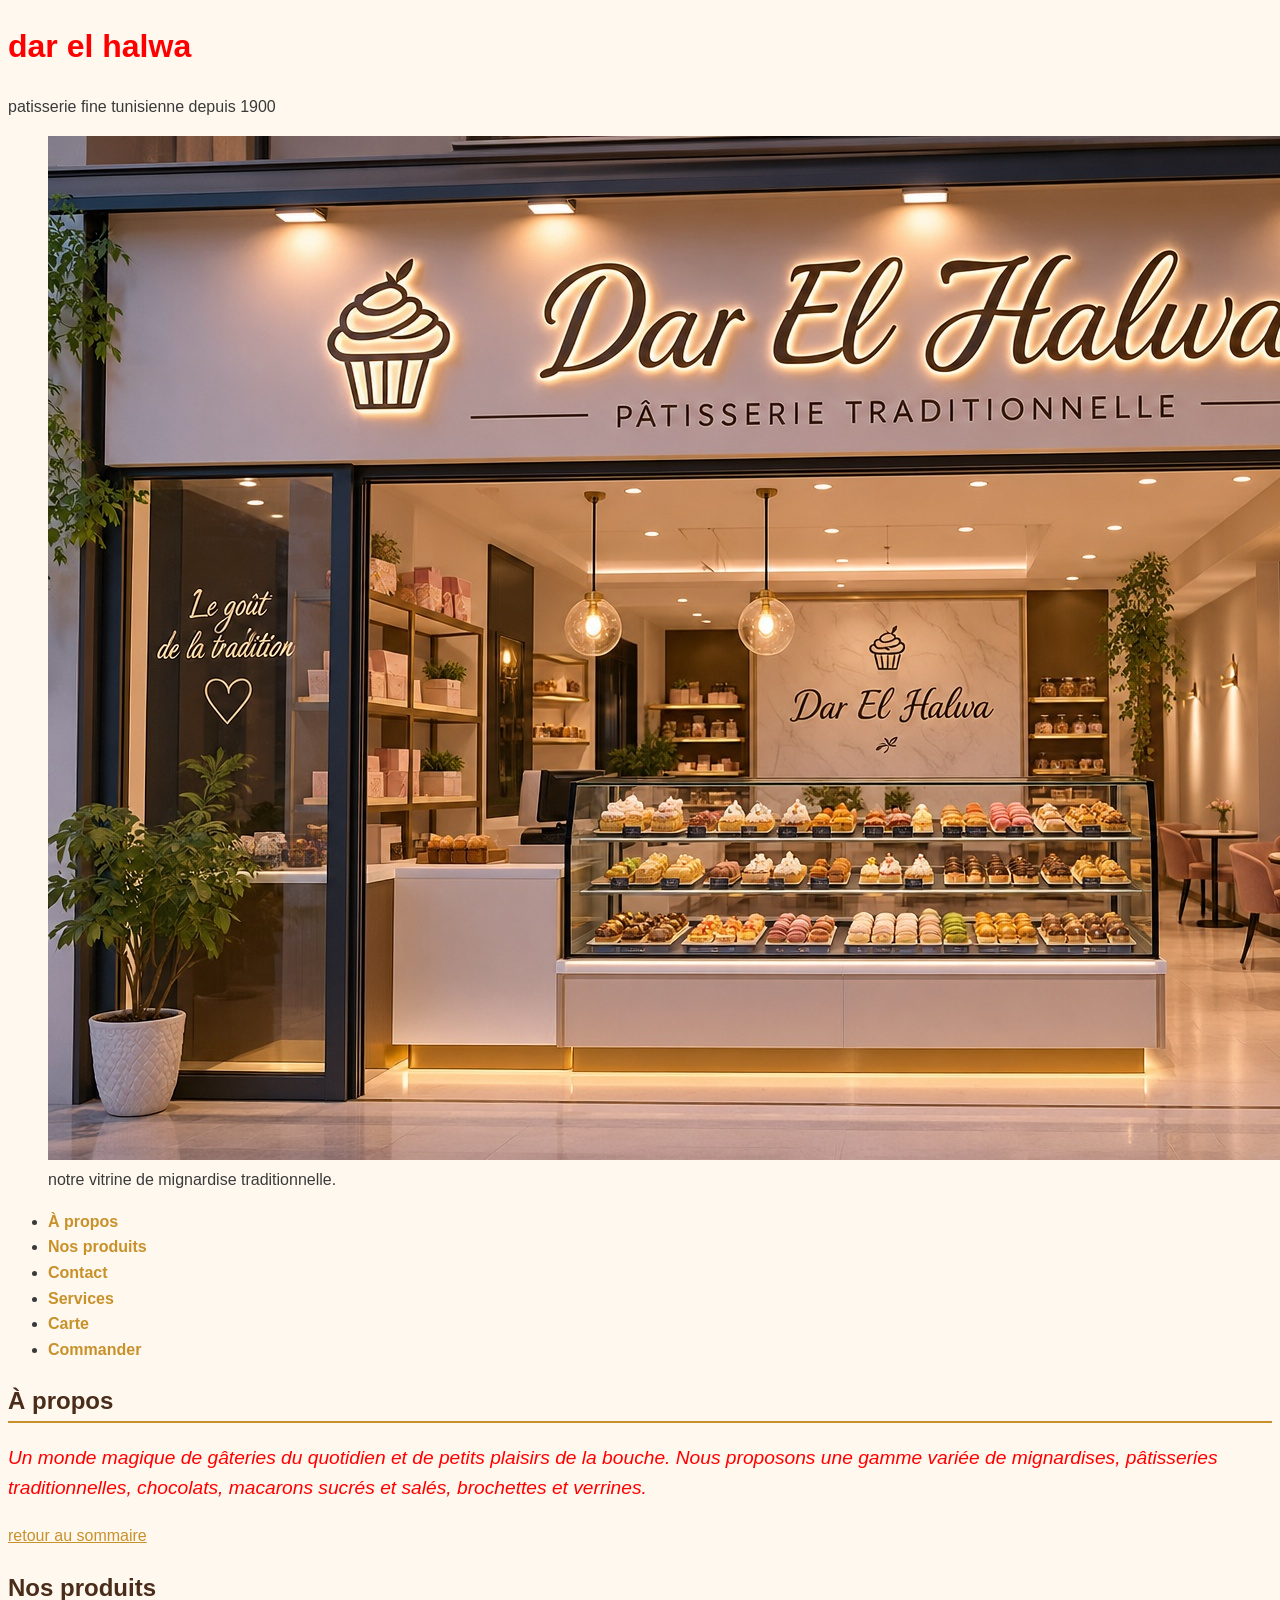
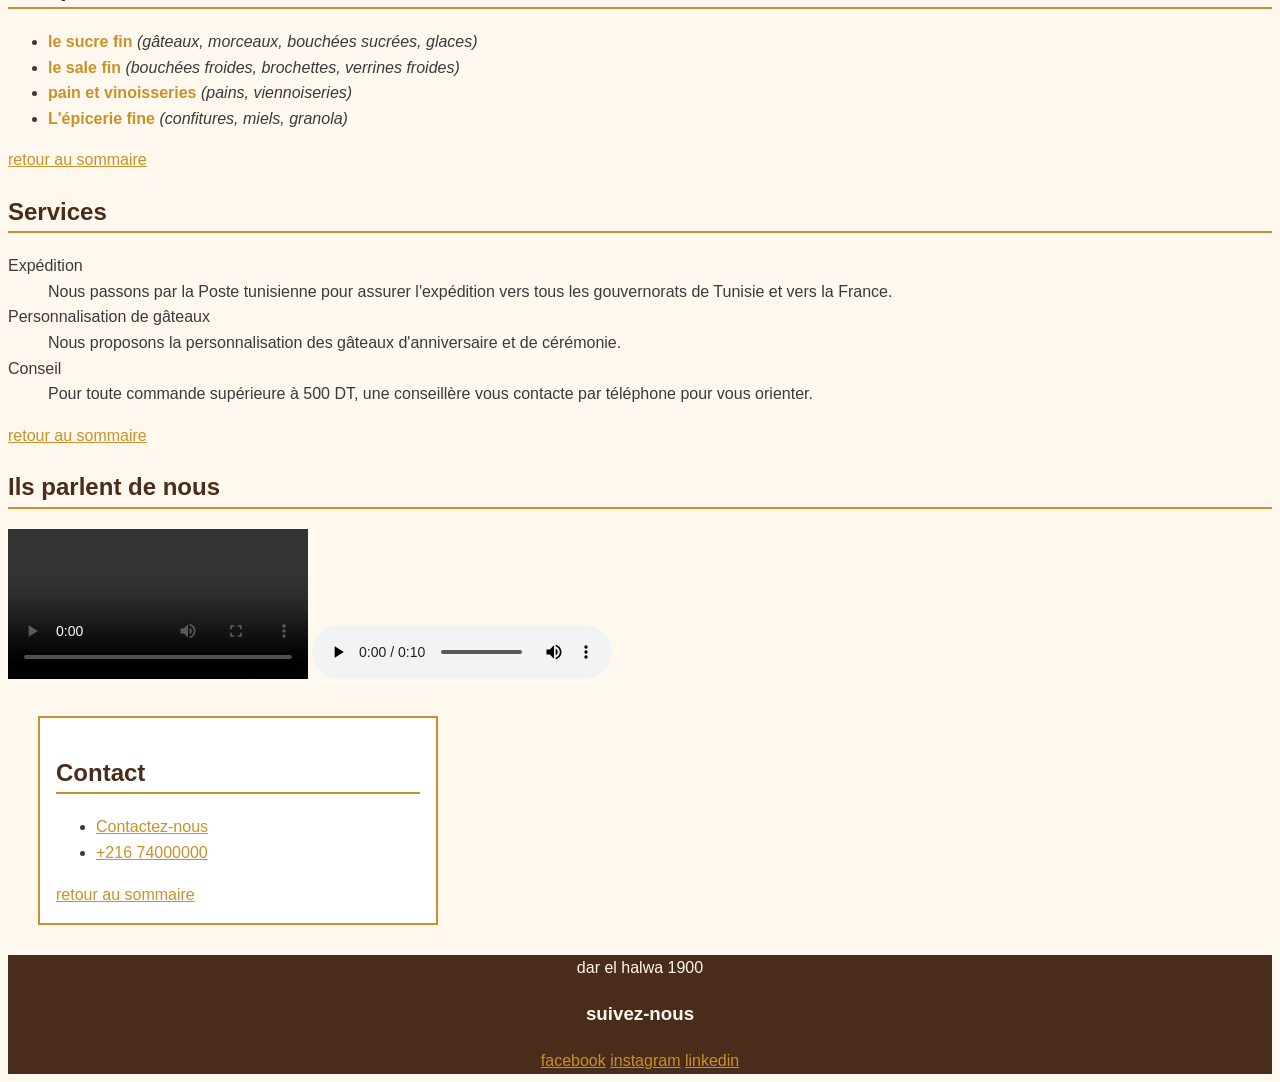
<file: index.html>
<!DOCTYPE html>
<html lang="fr">
<head>
    <meta charset="UTF-8">
    <meta name="viewport" content="width=device-width, initial-scale=1.0">
    <title>dar el halwa-patisserie fine tunisienne</title>
    <link rel="stylesheet" href="css/style.css">
</head>
<body>
    <h1>dar el halwa</h1>
    <header>patisserie fine tunisienne depuis 1900 </header>
        <figure>
            <img src="images/patisserie.jpg" alt="Patisserie Dar El Halwa">
            <figcaption>notre vitrine de mignardise traditionnelle.</figcaption>
        </figure>
    <nav id="sommaire">
    <ul>
        <li><a href="#apropos">À propos</a></li>
        <li><a href="#produits">Nos produits</a></li>
        <li><a href="#contact">Contact</a></li>
        <li><a href="#services">Services</a></li>
        <li><a href="carte.html">Carte</a></li>
        <li><a href="commande.html">Commander</a></li>



    </ul>

    </nav>
    <main>
        <section id="apropos">
            <h2>À propos</h2>
            <p class="mise-en-avant">Un monde magique de gâteries du quotidien et de petits plaisirs de la bouche. Nous proposons
une gamme variée de mignardises, pâtisseries traditionnelles, chocolats, macarons sucrés et salés, brochettes et verrines.</p>
            <a href="#sommaire">retour au sommaire</a>
  
        </section>
        <section id="nosproduits">
            <h2>Nos produits</h2>
            <ul>
                <li><strong>le sucre fin</strong> <em>(gâteaux, morceaux, bouchées sucrées, glaces)</em></li>
                <li><strong>le sale fin</strong> <em>(bouchées froides, brochettes, verrines froides)</em></li>
                <li><strong>pain et vinoisseries</strong> <em>(pains, viennoiseries)</em></li>
                <li><strong>L'épicerie fine</strong> <em>(confitures, miels, granola)</em></li>
            </ul>
            <a href="#sommaire">retour au sommaire</a>

        </section>
        <section id="services">
            <h2>Services</h2>
            <dl>
                <dt>Expédition</dt>
                <dd>Nous passons par la Poste tunisienne pour assurer l'expédition vers tous les gouvernorats
de Tunisie et vers la France.</dd>
                <dt>Personnalisation de gâteaux</dt>
                <dd>Nous proposons la personnalisation des
gâteaux d'anniversaire et de cérémonie.</dd>
                <dt>Conseil</dt>
                <dd>Pour toute commande supérieure à 500 DT,
une conseillère vous contacte par téléphone
pour vous orienter.</dd>
            </dl>
            <a href="#sommaire">retour au sommaire</a>
        </section>
        <section id="temoignages">
    <h2>Ils parlent de nous</h2>

    <video controls>
        <source src="medias/temoignage.mp4" type="video/mp4">
        Votre navigateur ne supporte pas la lecture de cette vidéo.
    </video>

    <audio controls>
        <source src="medias/avis-clients.mp3" type="audio/mpeg">
        Votre navigateur ne supporte pas la lecture de cet audio.
    </audio>
</section>
        <section id="contact" class="carte-info">
            <h2>Contact</h2>
            <ul>
    <li>
        <a href="mailto:contact@darelhalwa.tn?subject=Demande%20de%20renseignements">Contactez-nous</a>
    </li>
    <li>
        <a href="tel:+21674000000">+216 74000000</a>
    </li>
</ul>
            <a href="#sommaire">retour au sommaire</a>
            
        </section>

    </main>
    <footer>
        dar el halwa 1900
        <h3>suivez-nous</h3>
        <a href="https://www.facebook.com/darelhalwa" target="_blank" rel="noopener">facebook</a>
        <a href="https://www.instagram.com/darelhalwa" target="_blank" rel="noopener">instagram</a>
        <a href="https://www.linkedin.com/company/darelhalwa" target="_blank" rel="noopener">linkedin</a>
    </footer>





    
</body>
</html>
</file>
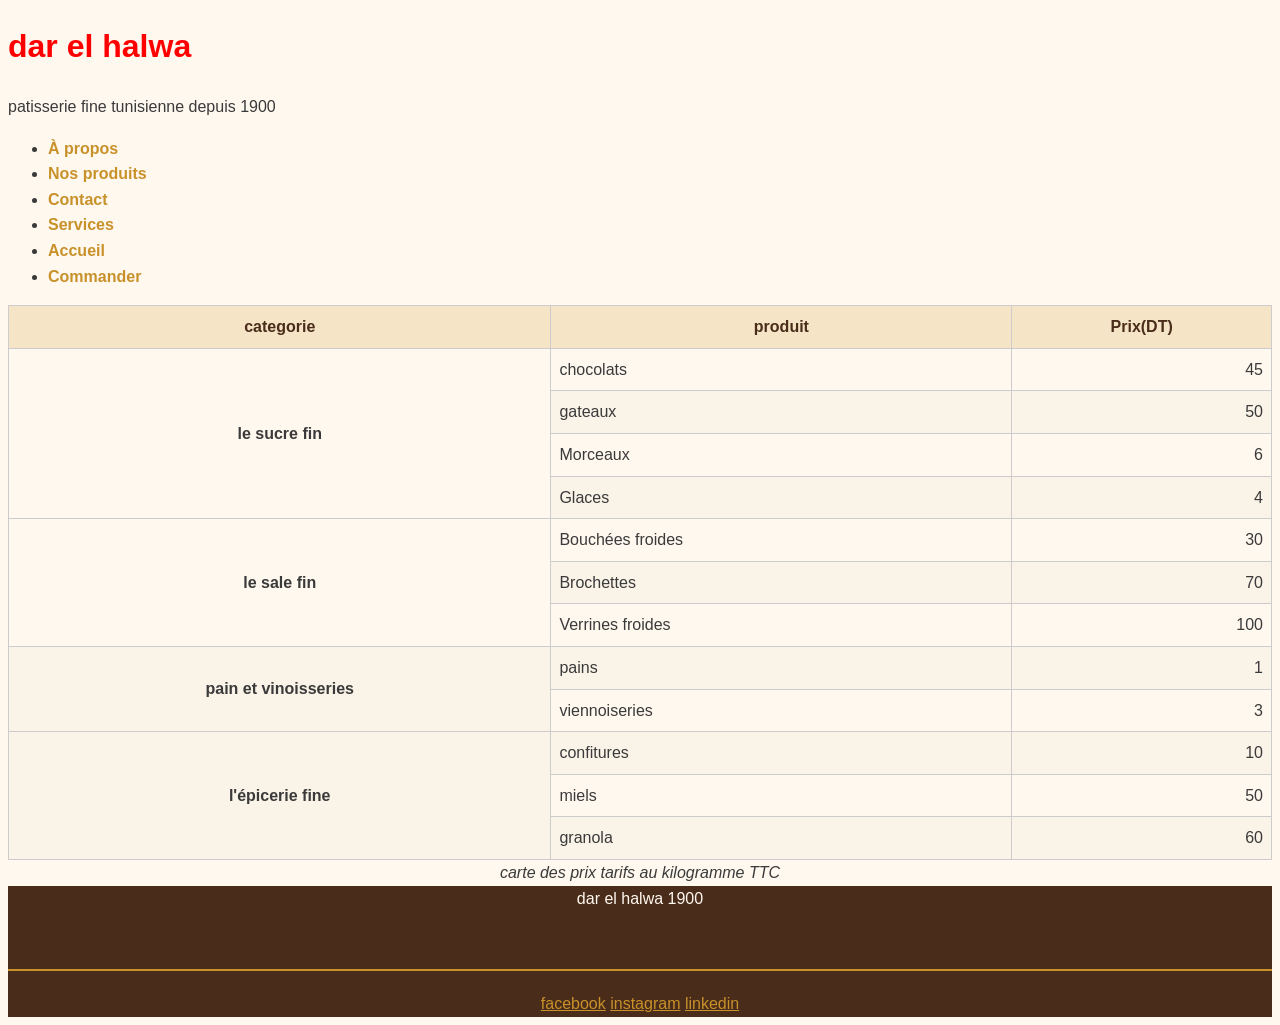
<file: carte.html>
<!DOCTYPE html>
<html lang="fr">
<head>
    <meta charset="UTF-8">
    <meta name="viewport" content="width=device-width, initial-scale=1.0">
    <title>dar el halwa-patisserie fine tunisienne</title>
    <link rel="stylesheet" href="css/style.css">
</head>
<body>
    <h1>dar el halwa</h1>
    <header>patisserie fine tunisienne depuis 1900 </header>
    <nav id="sommaire">
    <ul>
        <li><a href="index.html#apropos">À propos</a></li>
        <li><a href="index.html#produits">Nos produits</a></li>
        <li><a href="index.html#contact">Contact</a></li>
        <li><a href="index.html#services">Services</a></li>
        <li><a href="index.html">Accueil</a></li>
        <li><a href="commande.html">Commander</a></li>

        



    </ul>

    </nav>
    <main>
        <table border="1">
            <caption>carte des prix tarifs au kilogramme TTC</caption>
            <thead>
                <tr>
                    <th scope="col">categorie</th>
                    <th scope="col">produit</th>
                    <th scope="col">Prix(DT)</th>
                </tr>
            </thead>
            <tbody>
                <tr>
                    <th scope="rowgroup" rowspan="4">le sucre fin</th>
                    <td>chocolats</td>
                    <td>45</td>
                </tr>
               
                <tr>
                    <td>gateaux </td>
                    <td>50 </td>
                
                </tr>
                <tr>
                    <td>Morceaux</td>
                    <td>6</td>
                    
                </tr>
                <tr>
                    <td>Glaces</td>
                    <td>4</td>
                </tr>
                <tr>
                    <th scope="rowgroup" rowspan="3">le sale fin</th>
                    <td>Bouchées froides</td>
                    <td>30</td>
                </tr>
                <tr>
                    <td>Brochettes</td>
                    <td>70</td>
                </tr>
                <tr>
                    <td>Verrines froides</td>
                    <td>100</td>
                </tr>
                <tr>
                    <th scope="rowgroup" rowspan="2">pain et vinoisseries</th>
                    <td>pains</td>
                    <td>1</td>
                </tr>
                <tr>
                    <td>viennoiseries</td>
                    <td>3</td>
                </tr>
                <tr>
                    <th scope="rowgroup" rowspan="3">l'épicerie fine</th>
                    <td>confitures</td>
                    <td>10</td>
                </tr>
                <tr>
                    <td>miels</td>
                    <td>50</td>
                </tr>
                <tr>
                    <td>granola</td>
                    <td>60</td>
                </tr>
            </tbody>
        </table>

    </main>
    <footer>
        dar el halwa 1900
        <h2>suivez-nous</h2>
        <a href="https://www.facebook.com/darelhalwa" target="_blank" rel="noopener">facebook</a>
        <a href="https://www.instagram.com/darelhalwa" target="_blank" rel="noopener">instagram</a>
        <a href="https://www.linkedin.com/company/darelhalwa" target="_blank" rel="noopener">linkedin</a>
    </footer>





    
</body>
</html>
</file>
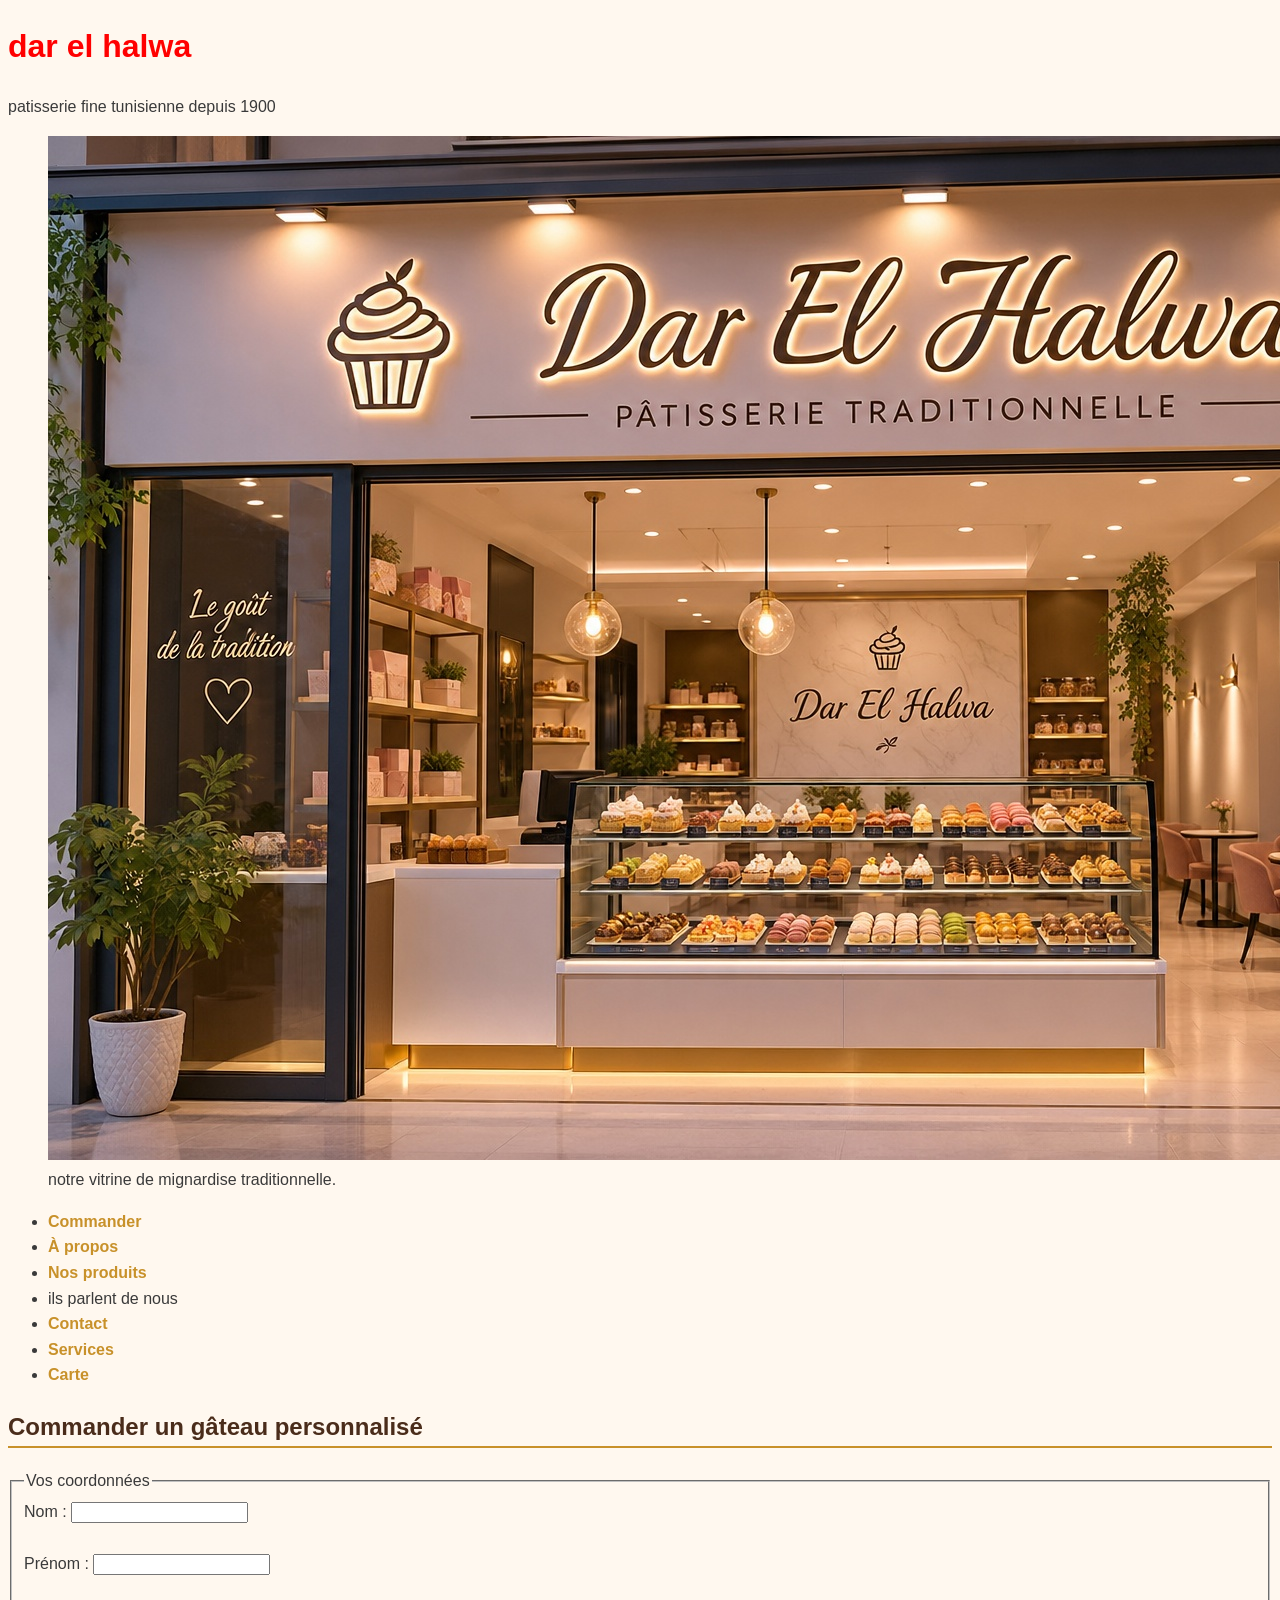
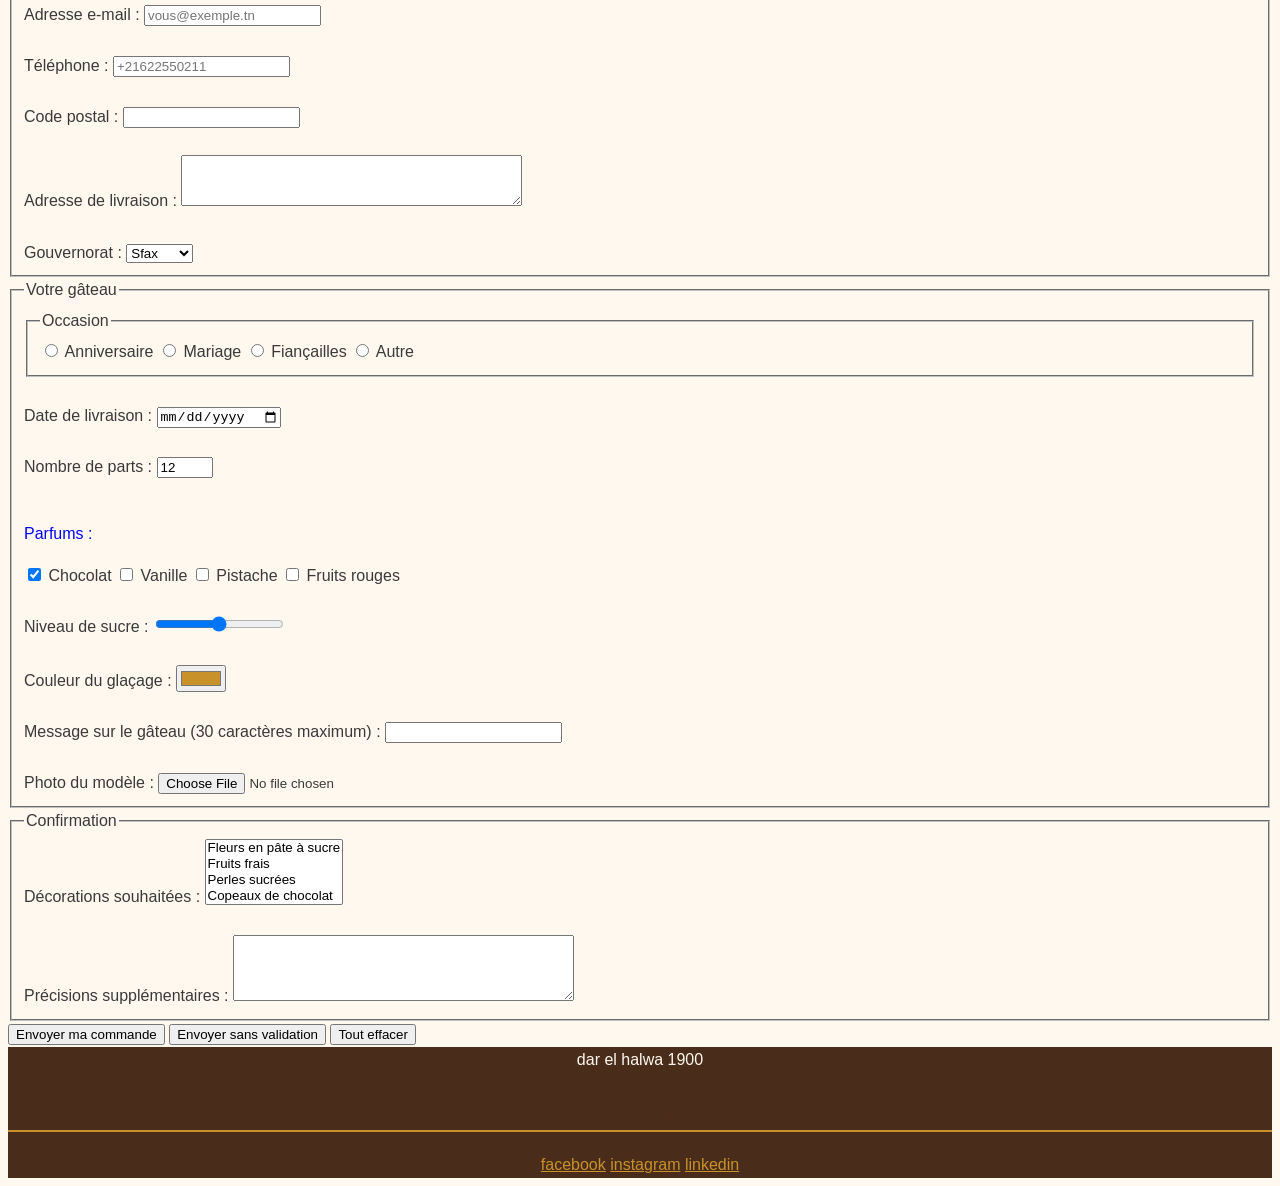
<file: commande.html>
<!DOCTYPE html>
<html lang="fr">
<head>
    <meta charset="UTF-8">
    <meta name="viewport" content="width=device-width, initial-scale=1.0">
    <title>Commander — Dar El Halwa</title>
    <link rel="stylesheet" href="css/style.css">
</head>
<body>
    <h1>dar el halwa</h1>
    <header>patisserie fine tunisienne depuis 1900 </header>
        <figure>
            <img src="images/patisserie.jpg" alt="Patisserie Dar El Halwa">
            <figcaption>notre vitrine de mignardise traditionnelle.</figcaption>
        </figure>
    <nav id="sommaire">
    <ul>
        <li><a href="commande.html">Commander</a></li>
        <li><a href="#apropos">À propos</a></li>
        <li><a href="#produits">Nos produits</a></li>
        <li>ils parlent de nous</li>
        <li><a href="#contact">Contact</a></li>
        <li><a href="#services">Services</a></li>
        <li><a href="carte.html">Carte</a></li>



    </ul>

    </nav>
    <main>
         <h2>Commander un gâteau personnalisé</h2>
        <form action="traitement.php" method="post">

        <fieldset>
            <legend>Vos coordonnées</legend>
            <label for="nom">Nom :</label>
            <input type="text" id="nom" name="nom" required minlength="2">

<br><br>

<label for="prenom">Prénom :</label>
<input type="text" id="prenom" name="prenom" required minlength="2">

<br><br>

<label for="email">Adresse e-mail :</label>
<input type="email" id="email" name="email" placeholder="vous@exemple.tn" required>

<br><br>

<label for="telephone">Téléphone :</label>
<input type="tel" id="telephone" name="telephone"
       placeholder="+21622550211"
       pattern="\+216[0-9]{8}"
       title="+216 suivi de 8 chiffres"
       required>

<br><br>

<label for="code_postal">Code postal :</label>
<input type="text" id="code_postal" name="code_postal"
       pattern="[0-9]{4}"
       title="Entrez 4 chiffres"
       required>

<br><br>

<label for="adresse">Adresse de livraison :</label>
<textarea id="adresse" name="adresse" rows="3" cols="40" required></textarea>

<br><br>

<label for="gouvernorat">Gouvernorat :</label>
<select id="gouvernorat" name="gouvernorat">
    <option value="sfax" selected>Sfax</option>
    <option value="tunis">Tunis</option>
    <option value="sousse">Sousse</option>
    <option value="gabes">Gabès</option>
    <option value="autre">Autre</option>
</select>
        </fieldset>

        <fieldset>
            <legend>Votre gâteau</legend>
            <fieldset>
    <legend>Occasion</legend>

    <input type="radio" id="anniversaire" name="occasion" value="anniversaire" required>
    <label for="anniversaire">Anniversaire</label>

    <input type="radio" id="mariage" name="occasion" value="mariage">
    <label for="mariage">Mariage</label>

    <input type="radio" id="fiancailles" name="occasion" value="fiancailles">
    <label for="fiancailles">Fiançailles</label>

    <input type="radio" id="autre" name="occasion" value="autre">
    <label for="autre">Autre</label>
</fieldset>

<br>

<label for="date">Date de livraison :</label>
<input type="date" id="date" name="date" min="2026-09-01" required>

<br><br>

<label for="parts">Nombre de parts :</label>
<input type="number" id="parts" name="parts" min="6" max="100" step="2" value="12">

<br><br>

<p>Parfums :</p>

<input type="checkbox" id="chocolat" name="parfums[]" value="chocolat" checked>
<label for="chocolat">Chocolat</label>

<input type="checkbox" id="vanille" name="parfums[]" value="vanille">
<label for="vanille">Vanille</label>

<input type="checkbox" id="pistache" name="parfums[]" value="pistache">
<label for="pistache">Pistache</label>

<input type="checkbox" id="fruits" name="parfums[]" value="fruits-rouges">
<label for="fruits">Fruits rouges</label>

<br><br>

<label for="sucre">Niveau de sucre :</label>
<input type="range" id="sucre" name="sucre" min="0" max="10" step="1" value="5">

<br><br>

<label for="couleur">Couleur du glaçage :</label>
<input type="color" id="couleur" name="couleur" value="#c8912a">

<br><br>

<label for="message">Message sur le gâteau (30 caractères maximum) :</label>
<input type="text" id="message" name="message" maxlength="30">

<br><br>

<label for="modele">Photo du modèle :</label>
<input type="file" id="modele" name="modele" accept="image/*">
        </fieldset>

        <fieldset>
            <legend>Confirmation</legend>
            <label for="decors">Décorations souhaitées :</label>

<select id="decors" name="decors[]" multiple size="4">
    <option value="fleurs">Fleurs en pâte à sucre</option>
    <option value="fruits">Fruits frais</option>
    <option value="perles">Perles sucrées</option>
    <option value="chocolat">Copeaux de chocolat</option>
</select>

<br><br>

<label for="precisions">Précisions supplémentaires :</label>
<textarea id="precisions" name="precisions" rows="4" cols="40" maxlength="200"></textarea>
        </fieldset>

        <button type="submit">Envoyer ma commande</button>
        <button type="submit" formnovalidate>Envoyer sans validation</button>
        <button type="reset">Tout effacer</button>

    </form>
        
        
    </main>
    <footer>
        dar el halwa 1900
        <h2>suivez-nous</h2>
        <a href="https://www.facebook.com/darelhalwa" target="_blank" rel="noopener">facebook</a>
        <a href="https://www.instagram.com/darelhalwa" target="_blank" rel="noopener">instagram</a>
        <a href="https://www.linkedin.com/company/darelhalwa" target="_blank" rel="noopener">linkedin</a>
    </footer>





    
</body>
</html>
</file>
<file: css/style.css>
/* Normalisation du modèle de boîte */
*, *::before, *::after {
    box-sizing: border-box;
}

/* Charte graphique */
:root {
    --miel: #c8912a;
    --chocolat: #4a2c1a;
    --creme: #fff8ef;
    --pistache: #6b8e4e;
    --gris-texte: #3a3a3a;
    --espace: 1rem;
}

body {
    background-color: var(--creme);
    color: var(--gris-texte);
    font-family: Arial, Helvetica, sans-serif;
    line-height: 1.6;
    font-size: 1rem;
}

/* Sélecteurs demandés */
h2 {
    color: var(--chocolat);
    border-bottom: 2px solid var(--miel);
}

nav a {
    text-decoration: none;
    color: var(--chocolat);
    font-weight: bold;
}

strong {
    color: var(--miel);
}

footer {
    background-color: var(--chocolat);
    color: var(--creme);
    text-align: center;
}

p, li {
    line-height: 1.6;
}

#contact {
    background-color: white;
    padding: var(--espace);
}

.mise-en-avant {
    font-size: 1.2rem;
    font-style: italic;
}

/* États des liens : garder cet ordre */
a:link {
    color: var(--miel);
}

a:visited {
    color: var(--pistache);
}

a:hover {
    text-decoration: underline;
    color: var(--chocolat);
}

a:active {
    color: var(--chocolat);
}

/* Modèle de boîte : section Contact */
.carte-info {
    width: 400px;
    padding: 20px;
    border: 2px solid var(--miel);
    margin: 30px;
}

/* Tableau de carte.html */
table {
    border-collapse: collapse;
    width: 100%;
}

thead {
    background-color: #f5e4c5;
    color: var(--chocolat);
}

th, td {
    border: 1px solid #cccccc;
    padding: 8px;
}

tbody tr td:last-child {
    text-align: right;
}

tbody tr:nth-child(even) {
    background-color: #faf3e8;
}

caption {
    caption-side: bottom;
    font-style: italic;
}
h1 {
    color: red;
}
p {
    color: green;
}

main p {
    color: blue;
}

.mise-en-avant {
    color: red;
}
</file>
